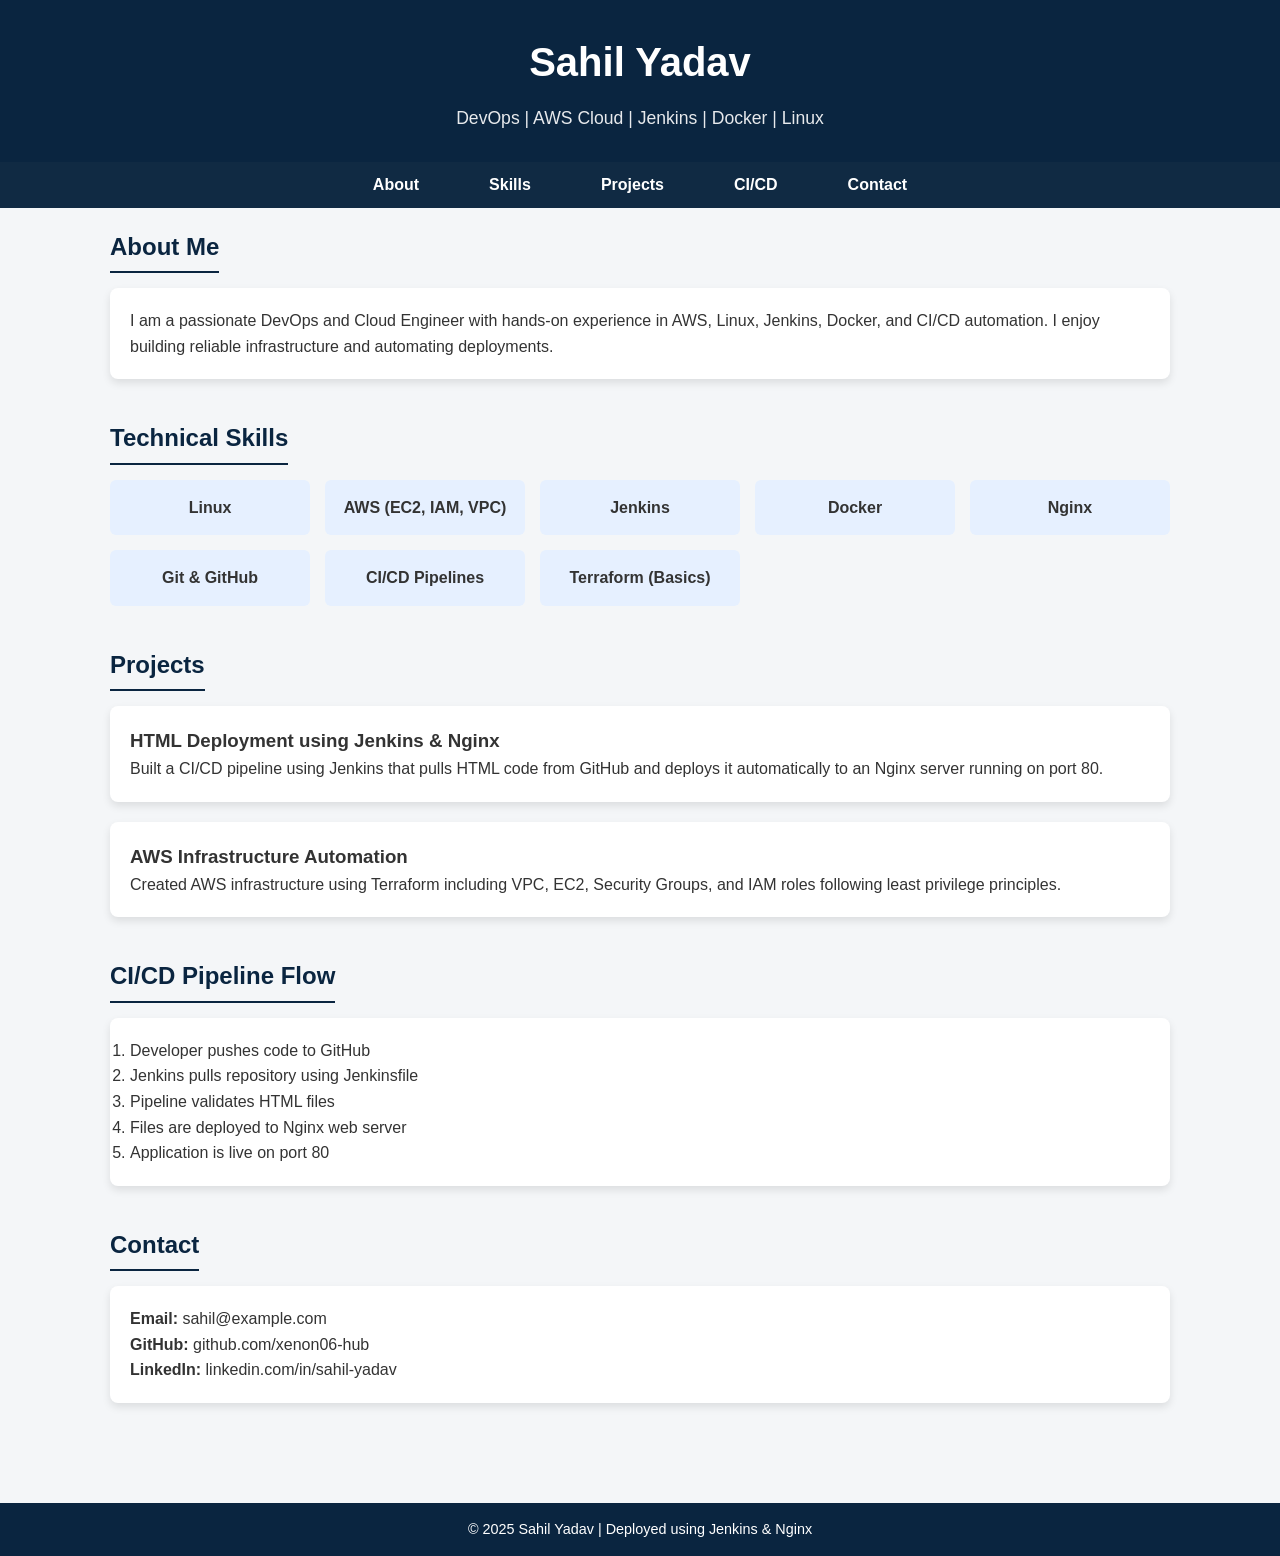
<file: index.html>
<!DOCTYPE html>
<html lang="en">
<head>
    <meta charset="UTF-8">
    <meta name="viewport" content="width=device-width, initial-scale=1.0">
    <title>Sahil Yadav | DevOps & Cloud Engineer</title>
    <link rel="stylesheet" href="style.css">


    <style>
        * {
            margin: 0;
            padding: 0;
            box-sizing: border-box;
            font-family: Arial, Helvetica, sans-serif;
        }

        body {
            background: #f4f6f8;
            color: #333;
            line-height: 1.6;
        }

        header {
            background: #0a2540;
            color: #fff;
            padding: 30px 0;
            text-align: center;
        }

        header h1 {
            font-size: 2.5rem;
        }

        header p {
            font-size: 1.1rem;
            margin-top: 10px;
            opacity: 0.9;
        }

        nav {
            background: #102a43;
            padding: 10px 0;
        }

        nav ul {
            display: flex;
            justify-content: center;
            list-style: none;
        }

        nav ul li {
            margin: 0 20px;
        }

        nav ul li a {
            color: #fff;
            text-decoration: none;
            font-weight: bold;
        }

        nav ul li a:hover {
            text-decoration: underline;
        }

        .container {
            max-width: 1100px;
            margin: auto;
            padding: 20px;
        }

        section {
            margin-bottom: 40px;
        }

        h2 {
            color: #0a2540;
            margin-bottom: 15px;
            border-bottom: 2px solid #0a2540;
            display: inline-block;
            padding-bottom: 5px;
        }

        .card {
            background: #fff;
            padding: 20px;
            border-radius: 8px;
            margin-bottom: 20px;
            box-shadow: 0 4px 8px rgba(0,0,0,0.1);
        }

        .skills {
            display: grid;
            grid-template-columns: repeat(auto-fit, minmax(200px, 1fr));
            gap: 15px;
        }

        .skill {
            background: #e6f0ff;
            padding: 15px;
            border-radius: 6px;
            text-align: center;
            font-weight: bold;
        }

        footer {
            background: #0a2540;
            color: #fff;
            text-align: center;
            padding: 15px;
            margin-top: 40px;
        }

        footer p {
            font-size: 0.9rem;
        }
    </style>
</head>
<body>

<header>
    <h1>Sahil Yadav</h1>
    <p>DevOps | AWS Cloud | Jenkins | Docker | Linux</p>
</header>

<nav>
    <ul>
        <li><a href="#about">About</a></li>
        <li><a href="#skills">Skills</a></li>
        <li><a href="#projects">Projects</a></li>
        <li><a href="#pipeline">CI/CD</a></li>
        <li><a href="#contact">Contact</a></li>
    </ul>
</nav>

<div class="container">

    <section id="about">
        <h2>About Me</h2>
        <div class="card">
            <p>
                I am a passionate DevOps and Cloud Engineer with hands-on experience
                in AWS, Linux, Jenkins, Docker, and CI/CD automation.
                I enjoy building reliable infrastructure and automating deployments.
            </p>
        </div>
    </section>

    <section id="skills">
        <h2>Technical Skills</h2>
        <div class="skills">
            <div class="skill">Linux</div>
            <div class="skill">AWS (EC2, IAM, VPC)</div>
            <div class="skill">Jenkins</div>
            <div class="skill">Docker</div>
            <div class="skill">Nginx</div>
            <div class="skill">Git & GitHub</div>
            <div class="skill">CI/CD Pipelines</div>
            <div class="skill">Terraform (Basics)</div>
        </div>
    </section>

    <section id="projects">
        <h2>Projects</h2>
        <div class="card">
            <h3>HTML Deployment using Jenkins & Nginx</h3>
            <p>
                Built a CI/CD pipeline using Jenkins that pulls HTML code from GitHub
                and deploys it automatically to an Nginx server running on port 80.
            </p>
        </div>

        <div class="card">
            <h3>AWS Infrastructure Automation</h3>
            <p>
                Created AWS infrastructure using Terraform including VPC, EC2,
                Security Groups, and IAM roles following least privilege principles.
            </p>
        </div>
    </section>

    <section id="pipeline">
        <h2>CI/CD Pipeline Flow</h2>
        <div class="card">
            <ol>
                <li>Developer pushes code to GitHub</li>
                <li>Jenkins pulls repository using Jenkinsfile</li>
                <li>Pipeline validates HTML files</li>
                <li>Files are deployed to Nginx web server</li>
                <li>Application is live on port 80</li>
            </ol>
        </div>
    </section>

    <section id="contact">
        <h2>Contact</h2>
        <div class="card">
            <p><strong>Email:</strong> sahil@example.com</p>
            <p><strong>GitHub:</strong> github.com/xenon06-hub</p>
            <p><strong>LinkedIn:</strong> linkedin.com/in/sahil-yadav</p>
        </div>
    </section>

</div>

<footer>
    <p>© 2025 Sahil Yadav | Deployed using Jenkins & Nginx</p>
</footer>

</body>
</html>
</file>
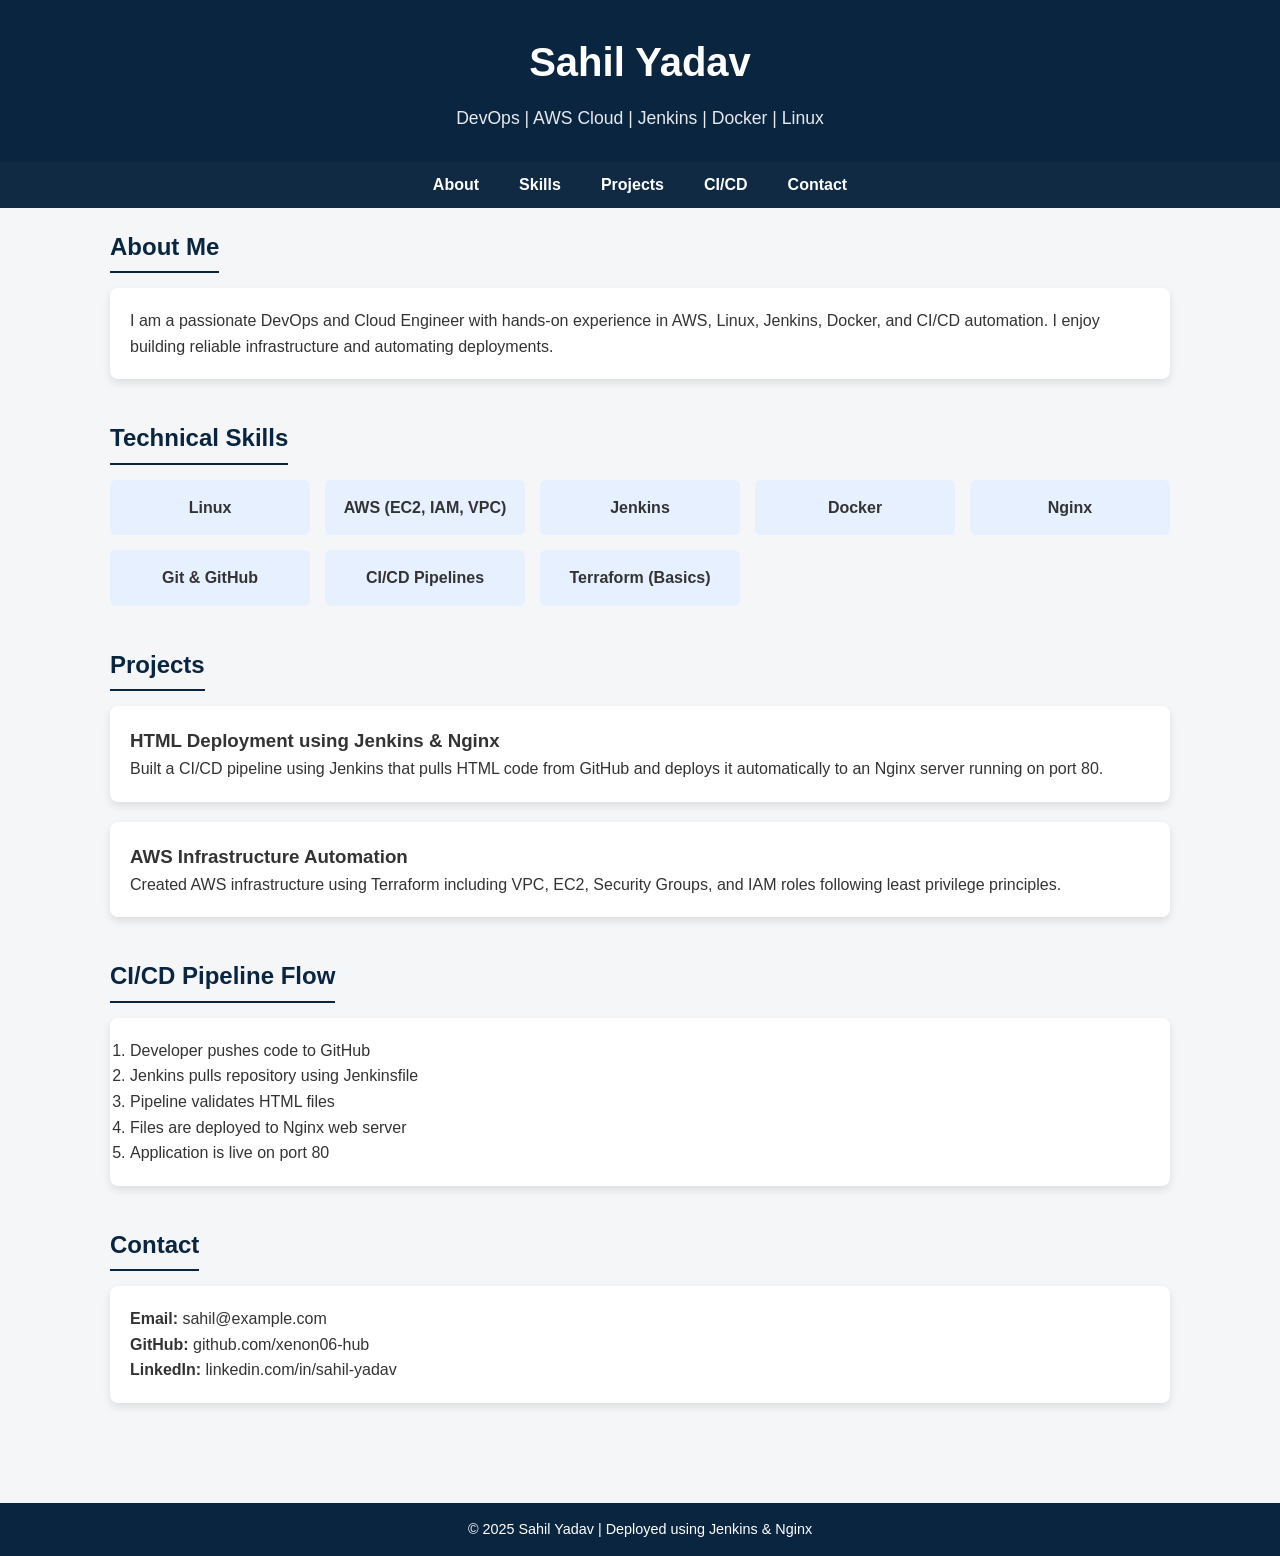
<file: str.html>
<!DOCTYPE html>
<html lang="en">
<head>
    <meta charset="UTF-8">
    <meta name="viewport" content="width=device-width, initial-scale=1.0">
    <title>Sahil Yadav | DevOps & Cloud Engineer</title>

    <style>
        * {
            margin: 0;
            padding: 0;
            box-sizing: border-box;
            font-family: Arial, Helvetica, sans-serif;
        }

        body {
            background: #f4f6f8;
            color: #333;
            line-height: 1.6;
        }

        header {
            background: #0a2540;
            color: #fff;
            padding: 30px 0;
            text-align: center;
        }

        header h1 {
            font-size: 2.5rem;
        }

        header p {
            font-size: 1.1rem;
            margin-top: 10px;
            opacity: 0.9;
        }

        nav {
            background: #102a43;
            padding: 10px 0;
        }

        nav ul {
            display: flex;
            justify-content: center;
            list-style: none;
        }

        nav ul li {
            margin: 0 20px;
        }

        nav ul li a {
            color: #fff;
            text-decoration: none;
            font-weight: bold;
        }

        nav ul li a:hover {
            text-decoration: underline;
        }

        .container {
            max-width: 1100px;
            margin: auto;
            padding: 20px;
        }

        section {
            margin-bottom: 40px;
        }

        h2 {
            color: #0a2540;
            margin-bottom: 15px;
            border-bottom: 2px solid #0a2540;
            display: inline-block;
            padding-bottom: 5px;
        }

        .card {
            background: #fff;
            padding: 20px;
            border-radius: 8px;
            margin-bottom: 20px;
            box-shadow: 0 4px 8px rgba(0,0,0,0.1);
        }

        .skills {
            display: grid;
            grid-template-columns: repeat(auto-fit, minmax(200px, 1fr));
            gap: 15px;
        }

        .skill {
            background: #e6f0ff;
            padding: 15px;
            border-radius: 6px;
            text-align: center;
            font-weight: bold;
        }

        footer {
            background: #0a2540;
            color: #fff;
            text-align: center;
            padding: 15px;
            margin-top: 40px;
        }

        footer p {
            font-size: 0.9rem;
        }
    </style>
</head>
<body>

<header>
    <h1>Sahil Yadav</h1>
    <p>DevOps | AWS Cloud | Jenkins | Docker | Linux</p>
</header>

<nav>
    <ul>
        <li><a href="#about">About</a></li>
        <li><a href="#skills">Skills</a></li>
        <li><a href="#projects">Projects</a></li>
        <li><a href="#pipeline">CI/CD</a></li>
        <li><a href="#contact">Contact</a></li>
    </ul>
</nav>

<div class="container">

    <section id="about">
        <h2>About Me</h2>
        <div class="card">
            <p>
                I am a passionate DevOps and Cloud Engineer with hands-on experience
                in AWS, Linux, Jenkins, Docker, and CI/CD automation.
                I enjoy building reliable infrastructure and automating deployments.
            </p>
        </div>
    </section>

    <section id="skills">
        <h2>Technical Skills</h2>
        <div class="skills">
            <div class="skill">Linux</div>
            <div class="skill">AWS (EC2, IAM, VPC)</div>
            <div class="skill">Jenkins</div>
            <div class="skill">Docker</div>
            <div class="skill">Nginx</div>
            <div class="skill">Git & GitHub</div>
            <div class="skill">CI/CD Pipelines</div>
            <div class="skill">Terraform (Basics)</div>
        </div>
    </section>

    <section id="projects">
        <h2>Projects</h2>
        <div class="card">
            <h3>HTML Deployment using Jenkins & Nginx</h3>
            <p>
                Built a CI/CD pipeline using Jenkins that pulls HTML code from GitHub
                and deploys it automatically to an Nginx server running on port 80.
            </p>
        </div>

        <div class="card">
            <h3>AWS Infrastructure Automation</h3>
            <p>
                Created AWS infrastructure using Terraform including VPC, EC2,
                Security Groups, and IAM roles following least privilege principles.
            </p>
        </div>
    </section>

    <section id="pipeline">
        <h2>CI/CD Pipeline Flow</h2>
        <div class="card">
            <ol>
                <li>Developer pushes code to GitHub</li>
                <li>Jenkins pulls repository using Jenkinsfile</li>
                <li>Pipeline validates HTML files</li>
                <li>Files are deployed to Nginx web server</li>
                <li>Application is live on port 80</li>
            </ol>
        </div>
    </section>

    <section id="contact">
        <h2>Contact</h2>
        <div class="card">
            <p><strong>Email:</strong> sahil@example.com</p>
            <p><strong>GitHub:</strong> github.com/xenon06-hub</p>
            <p><strong>LinkedIn:</strong> linkedin.com/in/sahil-yadav</p>
        </div>
    </section>

</div>

<footer>
    <p>© 2025 Sahil Yadav | Deployed using Jenkins & Nginx</p>
</footer>

</body>
</html>
</file>
<file: style.css>
body {
    margin: 0;
    font-family: Arial, Helvetica, sans-serif;
    background-color: #f4f6f8;
    color: #333;
}

header {
    background-color: #0a2540;
    color: white;
    padding: 30px;
    text-align: center;
}

nav {
    background-color: #102a43;
    padding: 10px;
    text-align: center;
}

nav a {
    color: white;
    margin: 0 15px;
    text-decoration: none;
    font-weight: bold;
}

nav a:hover {
    text-decoration: underline;
}

.container {
    max-width: 1100px;
    margin: auto;
    padding: 20px;
}

.card {
    background: white;
    padding: 20px;
    margin-bottom: 20px;
    border-radius: 8px;
    box-shadow: 0 4px 8px rgba(0,0,0,0.1);
}

footer {
    background-color: #0a2540;
    color: white;
    text-align: center;
    padding: 15px;
}
</file>
